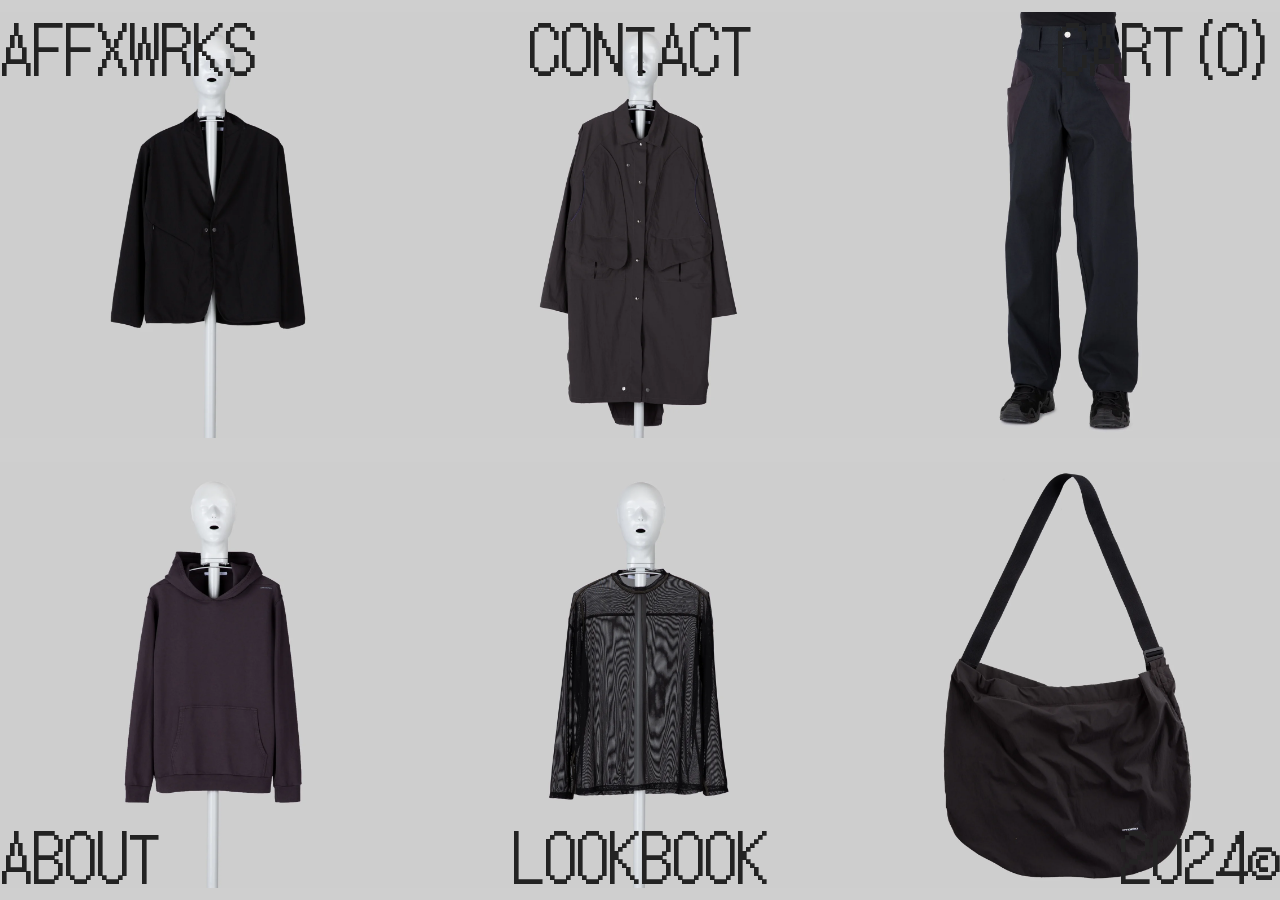
<file: index.html>
<!DOCTYPE html>
<html lang="en">

<head>
    <meta charset="UTF-8">
    <meta name="viewport" content="width=device-width, initial-scale=1.0">
    <title>AFFXWRKS NOMINAL</title>
    <link href="affxwrks-nominal-stylesheet.css" rel="stylesheet">
    <link href="https://fonts.googleapis.com/css2?family=DotGothic16&display=swap" rel="stylesheet">
</head>

<body>

    <header class="header-grid">
        <div id="affxwrks"><span>AFFXWRKS</span></div>
        <div id="contact"><span>CONTACT</span></div>
        <div id="cart"><span>CART(<span id="cart-number">0</span>)</span></div>
    </header>

  
        <div class="product-container">
            <div id="product-one">
                <div class="product-description" id="product-one-description">
                    <span>ACCESS JACKET</span>
                    <br>
                    <span>£190.00</span>
                    <br>
                    <span>RELAXED FIT JACKET IN A WATER REPELLENT FLEX GRID WITH INSEEM POCKET AND KEY LOOP.</span>
                    <br>
                    <br>
                    <span>1 PER CUSTOMER</span>
                    <br>
                    <br>
                    <select name="menu" class="size-menu">
                        <option value="small">S</option>
                        <option value="medium">M</option>
                        <option value="large">L</option>
                    </select>
                    <button class="add-to-cart" id="product-one-addtocart">ADD TO CART</button>
                </div>
                <img src="./assets/jacket.png">
            </div>
            <div id="product-two">
                <div class="product-description" id="product-two-description">
                    <span>ADAPTIVE COAT</span>
                    <br>
                    <span>£350.00</span>
                    <br>
                    <span>TRANSFORMABLE LIGHT-WEIGHT LONG COAT IN A SOFT CREASE WATER REPELLENT STRETCH WITH FOUR FRONT
                        POCKETS AND TRANSFORBALE LENGTH FUNCTION.</span>
                    <br>
                    <br>
                    <span>1 PER CUSTOMER</span>
                    <br>
                    <br>
                    <select name="menu" class="size-menu">
                        <option value="small">S</option>
                        <option value="medium">M</option>
                        <option value="large">L</option>
                    </select>
                    <button class="add-to-cart" id="product-two-addtocart">ADD TO CART</button>
                </div>
                <img src="./assets/coat.png">
            </div>
            <div id="product-three">
                <div class="product-description" id="product-three-description">
                    <span>CURVED PANT</span>
                    <br>
                    <span>£260.00</span>
                    <br>
                    <span>RELAXED FIT FOUR POCKET PANT IN A POLY TWILL WITH A CURVED SIDE SEAM DETAIL AND CURVED BACK
                        POCKETS.</span>
                    <br>
                    <br>
                    <span>1 PER CUSTOMER</span>
                    <br>
                    <br>
                    <select name="menu" class="size-menu">
                        <option value="small">S</option>
                        <option value="medium">M</option>
                        <option value="large">L</option>
                    </select>
                    <button class="add-to-cart" id="product-three-addtocart">ADD TO CART</button>
                </div>
                <img src="./assets/pant.png">
            </div>
            <div id="product-four">
                <div class="product-description-bottom" id="product-four-description">
                    <span>WRKS HOODIE</span>
                    <br>
                    <span>£160.00</span>
                    <br>
                    <span>STANDARD FIT MID-WEIGHT HOODED SWEATSHIRT IN COTTON FLEEZE LOOP-BACK JERSEY WITH AFFXWRKS
                        PRINT ON SHOULDER.</span>
                    <br>
                    <br>
                    <span>1 PER CUSTOMER</span>
                    <br>
                    <br>
                    <select name="menu" class="size-menu">
                        <option value="small">S</option>
                        <option value="medium">M</option>
                        <option value="large">L</option>
                    </select>
                    <button class="add-to-cart" id="product-four-addtocart">ADD TO CART</button>
                </div>
                <img src="./assets/hoodie.png">
            </div>
            <div id="product-five">
                <div class="product-description-bottom" id="product-five-description">
                    <span>BOXED PULLOVER MESH</span>
                    <br>
                    <span>£165.00</span>
                    <br>
                    <span>STANDARD FIT CREWNECK LONG SLEEVE IN AN EXTRA FINE POWER-MESH WITH EXTENDED CRESCENT YOKE
                        CONSTRUCTION.</span>
                    <br>
                    <br>
                    <span>1 PER CUSTOMER</span>
                    <br>
                    <br>
                    <select name="menu" class="size-menu">
                        <option value="small">S</option>
                        <option value="medium">M</option>
                        <option value="large">L</option>
                    </select>
                    <button class="add-to-cart" id="product-five-addtocart">ADD TO CART</button>
                </div>
                <img src="./assets/mesh.png">
            </div>
            <div id="product-six">
                <div class="product-description-bottom" id="product-six-description">
                    <span>G-HOOK BAG</span>
                    <br>
                    <span>£65.00</span>
                    <br>
                    <span>LIGHTWEIGHT SHOULDER BACK IN WATER REPELLENT FOUR WAY STRETCH WITH ADJUSTABLE G-HOOK.</span>
                    <br>
                    <br>
                    <span>1 PER CUSTOMER</span>
                    <br>
                    <br>
                    <select name="menu" class="size-menu">
                        <option value="small">S</option>
                        <option value="medium">M</option>
                        <option value="large">L</option>
                    </select>
                    <button class="add-to-cart" id="product-six-addtocart">ADD TO CART</button>
                </div><img src="./assets/bag.png">
            </div>
        </div>
    
    <footer class="footer-grid">
        <div id="about"><span>ABOUT</span></div>
        <div id="lookbook"><span><a href="lookbook.html">LOOKBOOK</a></span></div>
        <div id="year"><span>2024©</span></div>
    </footer>
    <script src="affxwrks-script.js"></script>
</body>

</html>
</file>
<file: affxwrks-nominal-stylesheet.css>
*::before,
*::after {
    box-sizing: border-box;
}

body {
    font-family: 'DotGothic16', sans-serif;
    font-size: 1rem;
    color: #232323;
    background-color: #CFCFCF;
    text-transform: uppercase;
    height: 100vh;
    width: 100vw;
    margin: 0;
    padding: 0;
    overscroll-behavior: none;
}

/*header*/
.header-grid {
    display: grid;
    grid-template-columns: repeat(3, 1fr);
    gap: 0px 0px;
    grid-template-areas:
        "affxwrks contact cart";
    width: 100vw;
    font-size: 5vw;
    z-index: 1;
    position: absolute;
}

#affxwrks {
    grid-area: affxwrks;
    justify-self: start;
}

#contact {
    grid-area: contact;
    justify-self: center;
}

#cart {
    grid-area: cart;
    justify-self: end;
}

/*products*/

.product-container {
    display: grid;
    grid-template-columns: repeat(3, 1fr);
    grid-template-rows: repeat(2, 1fr);
    gap: 0px 0px;
    grid-auto-flow: row;
    grid-template-areas:
        "product-one product-two product-three"
        "product-four product-five product-six";
    height: 100vh;
    width: 100vw;
    position: relative;
}

#product-one {
    grid-area: product-one;
    overflow: hidden;
    position: relative;
}


#product-two {
    grid-area: product-two;
    overflow: hidden;
    position: relative;
}

#product-three {
    grid-area: product-three;
    overflow: hidden;
    position: relative;
}

#product-four {
    grid-area: product-four;
    overflow: hidden;
    position: relative;
}

#product-five {
    grid-area: product-five;
    overflow: hidden;
    position: relative;
}

#product-six {
    grid-area: product-six;
    overflow: hidden;
    position: relative;
}

img {
    width: 100%;
    height: 100%;
    object-fit: contain;
    z-index: 2;
}

.product-description {
    z-index: 3;
    /*color: #81FF76;*/
    color: white;
    position: absolute;
    bottom: 0;
    mix-blend-mode: difference;
    font-family: 'Courier New', Courier, monospace;
    font-size: 0.75rem;
}

#product-one-description,
#product-two-description,
#product-three-description,
#product-four-description,
#product-five-description,
#product-six-description {
    display: none;
}

.product-description-bottom {
    z-index: 3;
    /*color: #81FF76;*/
    color: white;
    position: absolute;
    mix-blend-mode: difference;
    font-family: 'Courier New', Courier, monospace;
    font-size: 0.75rem;
}

/*footer*/
.footer-grid {
    display: grid;
    grid-template-columns: repeat(3, 1fr);
    gap: 0px 0px;
    grid-template-areas:
        "about lookbook year";
    width: 100vw;
    font-size: 5vw;
    z-index: 1;
    position: absolute;
    bottom: 0;
}

#about {
    grid-area: about;
    justify-self: start;
}

#lookbook {
    grid-area: lookbook;
    justify-self: center;
}

#year {
    grid-area: year;
    justify-self: end;
}

/*links*/
a {
    color: #232323;
    text-decoration: none;
}

a:hover {
    color: #81FF76
}

/*button and menu*/
button {
    font-family: 'Courier New', Courier, monospace;
    font-weight: bold;
}

select {
    font-family: 'Courier New', Courier, monospace;
}

/*lookbook*/
.lookbook-container {
    overflow: scroll;
    height: 100vh;
    width: 100vw;
}

.lookbook-image {
    height: 100vh;
}

/*swiper*/
swiper-container {
    width: 100vw;
    height: 100vh;
    z-index: 0;
}

swiper-slide {
    text-align: center;
    display: flex;
    justify-content: center;
    align-items: center;
}

swiper-slide img {
    display: block;
    width: 50%;
    height: 50%;
    object-fit: cover;
}

/*mobile*/
@media screen and (max-width: 700px) {
    .product-container {
        display: grid;
        grid-template-columns: 100vw;
        grid-template-rows: 100vh 100vh 100vh 100vh 100vh 100vh;
        gap: 0px 0px;
        grid-auto-flow: row;
        grid-template-areas:
            "product-one"
            "product-two"
            "product-three"
            "product-four"
            "product-five"
            "product-six";
        height: 85vh;
        width: 100vw;
        position: relative;
        overflow: scroll;
    }

    .product-description-bottom {
        z-index: 3;
        /*color: #81FF76;*/
        color: white;
        position: absolute;
        bottom: 0;
        mix-blend-mode: difference;
        font-family: 'Courier New', Courier, monospace;
        font-size: 0.75rem;
    }

    #product-one-description,
    #product-two-description,
    #product-three-description,
    #product-four-description,
    #product-five-description,
    #product-six-description {
        display: block;
    }

}
</file>
